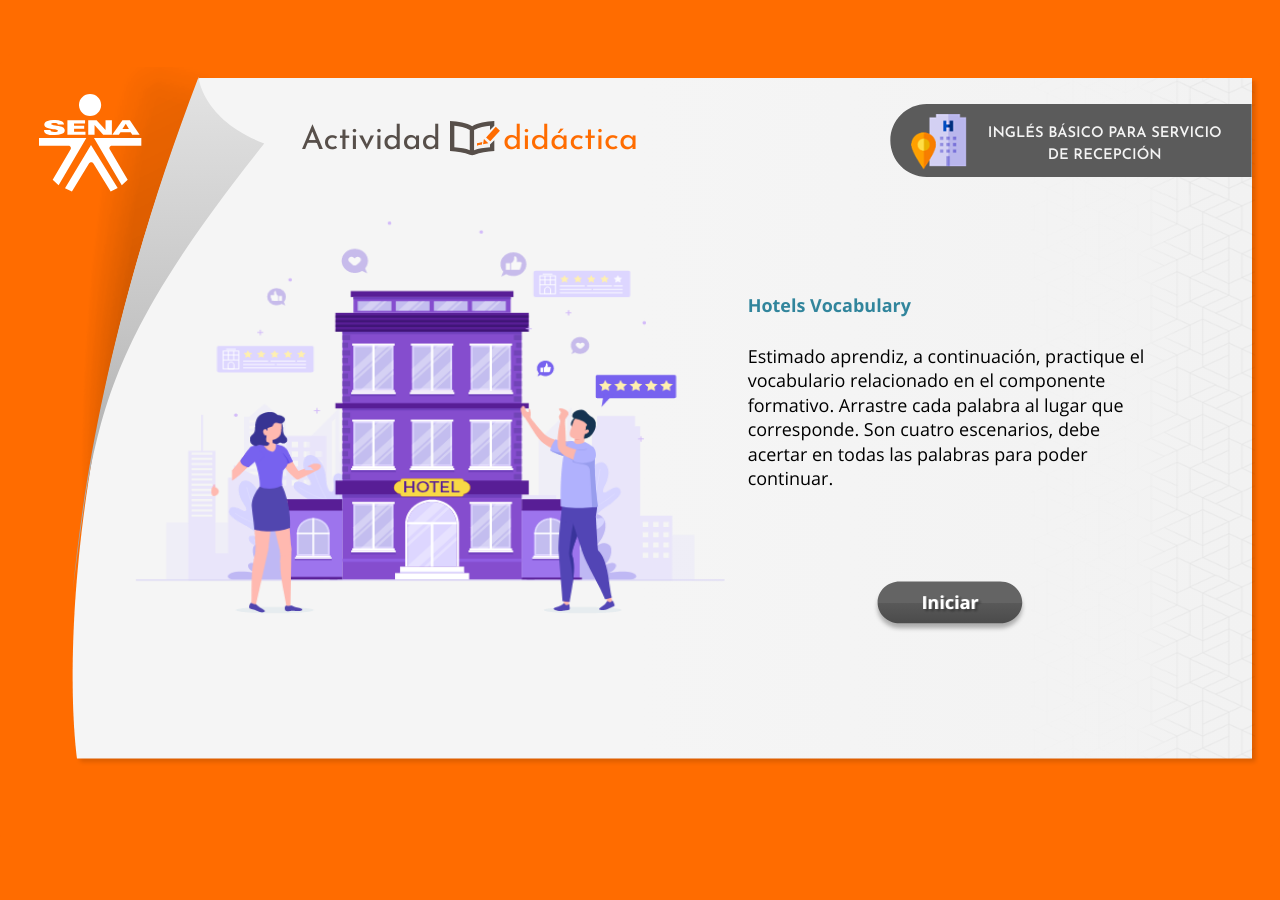
<file: actividades/actividad.html>
<!doctype html>
<html lang="es">
<head>
  <meta charset="utf-8">
  <!-- Creado con Storyline 360 - http://www.articulate.com  -->
  <!-- version: 3.54.25674.0 -->
  <title>Hotels Vocabulary </title>
  <meta http-equiv="x-ua-compatible" content="IE=edge"/>
  <meta name="viewport" content="width=device-width,initial-scale=1,user-scalable=no,shrink-to-fit=no,minimal-ui"/>
  <meta name="apple-mobile-web-app-capable" content="yes"/>
  <style>
    html, body { height: 100%; padding: 0; margin: 0 }
    #app { height: 100%; width: 100%; }
  </style>
  
  <script>window.THREE = { };</script>
</head>
<body style="background: #FF6C00" class="cs-HTML theme-classic">
  <!-- 360 -->
  <script>!function(e){var i=/iPhone/i,o=/iPod/i,n=/iPad/i,t=/(?=.*\bAndroid\b)(?=.*\bMobile\b)/i,d=/Android/i,s=/(?=.*\bAndroid\b)(?=.*\bSD4930UR\b)/i,b=/(?=.*\bAndroid\b)(?=.*\b(?:KFOT|KFTT|KFJWI|KFJWA|KFSOWI|KFTHWI|KFTHWA|KFAPWI|KFAPWA|KFARWI|KFASWI|KFSAWI|KFSAWA)\b)/i,r=/IEMobile/i,h=/(?=.*\bWindows\b)(?=.*\bARM\b)/i,a=/BlackBerry/i,l=/BB10/i,p=/Opera Mini/i,f=/(CriOS|Chrome)(?=.*\bMobile\b)/i,u=/(?=.*\bFirefox\b)(?=.*\bMobile\b)/i,c=new RegExp("(?:Nexus 7|BNTV250|Kindle Fire|Silk|GT-P1000)","i"),w=function(e,i){return e.test(i)},A=function(e){var A=e||navigator.userAgent,v=A.split("[FBAN");if(void 0!==v[1]&&(A=v[0]),this.apple={phone:w(i,A),ipod:w(o,A),tablet:!w(i,A)&&w(n,A),device:w(i,A)||w(o,A)||w(n,A)},this.amazon={phone:w(s,A),tablet:!w(s,A)&&w(b,A),device:w(s,A)||w(b,A)},this.android={phone:w(s,A)||w(t,A),tablet:!w(s,A)&&!w(t,A)&&(w(b,A)||w(d,A)),device:w(s,A)||w(b,A)||w(t,A)||w(d,A)},this.windows={phone:w(r,A),tablet:w(h,A),device:w(r,A)||w(h,A)},this.other={blackberry:w(a,A),blackberry10:w(l,A),opera:w(p,A),firefox:w(u,A),chrome:w(f,A),device:w(a,A)||w(l,A)||w(p,A)||w(u,A)||w(f,A)},this.seven_inch=w(c,A),this.any=this.apple.device||this.android.device||this.windows.device||this.other.device||this.seven_inch,this.phone=this.apple.phone||this.android.phone||this.windows.phone,this.tablet=this.apple.tablet||this.android.tablet||this.windows.tablet,"undefined"==typeof window)return this},v=function(){var e=new A;return e.Class=A,e};"undefined"!=typeof module&&module.exports&&"undefined"==typeof window?module.exports=A:"undefined"!=typeof module&&module.exports&&"undefined"!=typeof window?module.exports=v():"function"==typeof define&&define.amd?define("isMobile",[],e.isMobile=v()):e.isMobile=v()}(this);
    window.isMobile.apple.tablet = window.isMobile.apple.tablet ||
      (navigator.platform === 'MacIntel' && navigator.maxTouchPoints > 1);
    window.isMobile.apple.device = window.isMobile.apple.device || window.isMobile.apple.tablet;
    window.isMobile.tablet = window.isMobile.tablet || window.isMobile.apple.tablet;
    window.isMobile.any = window.isMobile.any || window.isMobile.apple.tablet;
  </script>

  <div id="focus-sink" tabindex="-1"></div>

  <div id="preso"></div>
  <script>
    window.DS = {};
    window.globals = {
      DATA_PATH_BASE: '',
      HAS_FRAME: true,
      HAS_SLIDE: true,

      lmsPresent: false,
      tinCanPresent: false,
      cmi5Present: false,
      aoSupport: false,
      scale: 'show all',
      captureRc: false,
      browserSize: 'optimal',
      bgColor: '#FF6C00',
      features: 'ModernPlayerCustomBackground,MultipleQuizTracking',
      themeName: 'classic',
      preloaderColor: '#FFFFFF',
      suppressAnalytics: false,
      productChannel: 'stable',
      publishSource: 'storyline',
      aid: 'aid|1ee595a8-5f44-409d-a0df-fc1c7c19d8a8',
      cid: 'fefea355-40f6-4eab-a951-5f17b586f770',
      playerVersion: '3.54.25674.0',
      maxIosVideoElements: 10,

      
      parseParams: function(qs) {
        if (window.globals.parsedParams != null) {
          return window.globals.parsedParams;
        }
        qs = (qs || window.location.search.substr(1)).split('+').join(' ');
        var params = {},
            tokens,
            re = /[?&]?([^=]+)=([^&]*)/g;

        while (tokens = re.exec(qs)) {
          params[decodeURIComponent(tokens[1]).trim()] =
            decodeURIComponent(tokens[2]).trim();
        }
        window.globals.parsedParams = params;
        return params;
      }

    };

    (function() {

      var classTypes = [ 'desktop', 'mobile', 'phone', 'tablet' ];

      var addDeviceClasses = function(prefix, testObj) {
        var curr, i;
        for (i = 0; i < classTypes.length; i++) {
          curr = classTypes[i];
          if (testObj[curr]) {
            document.body.classList.add(prefix + curr);
          }
        }
      };

      var params = window.globals.parseParams(),
          isDevicePreview = params.devicepreview === '1',
          isPhoneOverride = params.deviceType === 'phone' || (isDevicePreview && params.phone == '1'),
          isTabletOverride = (params.deviceType === 'tablet' || isDevicePreview) && !isPhoneOverride,
          isMobileOverride = isPhoneOverride || isTabletOverride;

      var deviceView = {
        desktop: !window.isMobile.any && !isMobileOverride,
        mobile: window.isMobile.any || isMobileOverride,
        phone: isPhoneOverride || (window.isMobile.phone && !isTabletOverride),
        tablet: isTabletOverride || window.isMobile.tablet
      };

      window.globals.deviceView = deviceView;
      window.isMobile.desktop = !window.isMobile.any;
      window.isMobile.mobile = window.isMobile.any;

      addDeviceClasses('view-', deviceView);

    })();
  </script>
  
  <script src='story_content/user.js' type=text/javascript></script>
  <div class="slide-loader"></div>

  <script>
    if (window.globals.deviceView.isMobile) { var doc = document, loader = doc.body.querySelector('.slide-loader'); [ 1, 2, 3 ].forEach(function(n) { var d = doc.createElement('div'); d.style.backgroundColor = window.globals.preloaderColor; d.classList.add('mobile-loader-dot'); d.classList.add('dot' + n); loader.appendChild(d); }); }
  </script>

  <div class="mobile-load-title-overlay" style="display: none">
    <div class="mobile-load-title">Hotels Vocabulary </div>
  </div>

  <div class="mobile-chrome-warning"></div>

  <script>
    
    if (window.autoSpider && window.vInterfaceObject) {
      document.querySelector('.mobile-load-title-overlay').style.display = 'none';
    }
  </script>

  

  <link rel="stylesheet" href="html5/data/css/output.min.css" data-noprefix/>
</body>
<script src="html5/lib/scripts/bootstrapper.min.js"></script>
</html>
</file>
<file: actividades/html5/data/css/output.min.css>
@font-face {
  font-family: 'Open SansBold CharsBold8D7268B7';
  src: url('[data-uri]');
  font-style: normal;
  font-weight: normal;
}
@font-face {
  font-family: 'Open Sans Charset1_ 5u215847CEC';
  src: url('[data-uri]');
  font-style: normal;
  font-weight: normal;
}
@font-face {
  font-family: 'Josefin Sans Charset1_ 0B6EC4FA';
  src: url('[data-uri]');
  font-style: normal;
  font-weight: normal;
}
@font-face {
  font-family: 'Josefin Sans SemiBoBold9D840574';
  src: url('[data-uri]');
  font-style: normal;
  font-weight: normal;
}
@font-face {
  font-family: 'ArialBold Charset1_Bold3B9CEE2A';
  src: url('[data-uri]');
  font-style: normal;
  font-weight: normal;
}
@font-face {
  font-family: 'Open Sans Charset0_v9TY33EDE6F2';
  src: url('[data-uri]');
  font-style: normal;
  font-weight: normal;
}
@font-face {
  font-family: 'Open SansBold CharsBoldE47A47C6';
  src: url('[data-uri]');
  font-style: normal;
  font-weight: normal;
}
@font-face {
  font-family: 'Josefin Sans Charset0_v5A0E9131';
  src: url('[data-uri]');
  font-style: normal;
  font-weight: normal;
}
@font-face {
  font-family: 'Josefin Sans SemiBoBold06F28574';
  src: url('[data-uri]');
  font-style: normal;
  font-weight: normal;
}
@font-face {
  font-family: 'Arial Charset0_v8wz5YMo9EE9FF07';
  src: url('[data-uri]');
  font-style: normal;
  font-weight: normal;
}
@font-face {
  font-family: 'ArialBold Charset0_Bold3D70FAD3';
  src: url('[data-uri]');
  font-style: normal;
  font-weight: normal;
}
.cs-HTML {
  background: rgba(255, 108, 0, 1);
}
.cs-npnxnanbnsnfns00000000001 .cs-infopanel  {
  box-shadow: 0 1px 0 rgba(0, 0, 0, 1);
  background: rgba(255, 255, 255, 1);
}
.cs-npnxnanbnsnfns00000000001 .cs-infopanel .cs-link {
  color: rgba(124, 34, 128, 1);
}
.cs-npnxnanbnsnfns00000000001 .cs-infopanel .cs-link:hover {
  color: rgba(0, 0, 238, 1);
}
.cs-npnxnanbnsnfns00000000001 .cs-infopanel .cs-name {
  color: rgba(68, 68, 68, 1);
}
.cs-npnxnanbnsnfns00000000001 .cs-infopanel .cs-title {
  color: rgba(153, 153, 153, 1);
}
.cs-npnxnanbnsnfns00000000001 .cs-infopanelpopup  {
  box-shadow: 0 1px 0 rgba(0, 0, 0, 1);
  background: linear-gradient(180deg, rgba(29, 29, 29, 1) 0%, rgba(11, 11, 11, 1) 100%);
}
.cs-npnxnanbnsnfns00000000001 .cs-infopanelpopup .cs-link {
  color: rgba(255, 255, 255, 1);
}
.cs-npnxnanbnsnfns00000000001 .cs-infopanelpopup .cs-link:hover {
  color: rgba(117, 117, 117, 1);
}
.cs-npnxnanbnsnfns00000000001 .cs-infopanelpopup .cs-name {
  color: rgba(114, 114, 114, 1);
}
.cs-npnxnanbnsnfns00000000001 .cs-infopanelpopup .cs-bio {
  color: rgba(255, 255, 255, 1);
}
.cs-npnxnanbnsnfns00000000001 .cs-timer  {
  color: rgba(255, 255, 255, 1);
}
.cs-npnxnanbnsnfns00000000001 .cs-duration stop:first-child {
  stop-color: rgba(0, 215, 255, 1);
}
.cs-npnxnanbnsnfns00000000001 .cs-duration stop:last-child {
  stop-color: rgba(0, 171, 255, 1);
}
.cs-npnxnanbnsnfns00000000001 .cs-elapsed stop:first-child {
  stop-color: rgba(254, 227, 71, 1);
}
.cs-npnxnanbnsnfns00000000001 .cs-elapsed stop:last-child {
  stop-color: rgba(252, 204, 42, 1);
}
.cs-npnxnanbnsnfns00000000001 .cs-timer .cs-pie .cs-innerstroke {
  stroke: rgba(255, 255, 255, 1);
}
.cs-npnxnanbnsnfns00000000001 .cs-timer .cs-pie .cs-innerborder {
  stroke: rgba(204, 204, 204, 1);
}
.cs-npnxnanbnsnfns00000000001 .cs-window  {
  box-shadow: 0 8px 5px rgba(0, 0, 0, 0.2);
  border-color: rgba(29, 29, 29, 1);
  background: rgba(42, 42, 42, 1);
  color: rgba(255, 255, 255, 1);
}
.cs-npnxnanbnsnfns00000000001 .cs-window .cs-diva {
  border-color: rgba(49, 49, 49, 1);
}
.cs-npnxnanbnsnfns00000000001 .cs-window .cs-divb {
  border-color: rgba(14, 14, 14, 1);
}
.cs-npnxnanbnsnfns00000000001 .cs-editor .cs-editor-slide {
  color: rgba(255, 255, 255, 1);
}
.cs-npnxnanbnsnfns00000000001 .cs-editor .cs-editor-html {
  color: rgba(255, 255, 255, 1);
}
.cs-npnxnanbnsnfns00000000001 .cs-editor .cs-editor-button {
  text-shadow: 0 1px 0 rgba(0, 0, 0, 1);
  color: rgba(255, 255, 255, 1);
  border-color: rgba(3, 3, 3, 1);
  background: linear-gradient(180deg, rgba(51, 51, 51, 1) 0%, rgba(20, 20, 20, 1) 100%);
}
.cs-npnxnanbnsnfns00000000001 .cs-editor .cs-editor-button:hover {
  background: linear-gradient(180deg, rgba(58, 58, 58, 1) 0%, rgba(12, 12, 12, 1) 100%);
}
.cs-npnxnanbnsnfns00000000001 .cs-editor .cs-editor-button:active {
  background: linear-gradient(180deg, rgba(20, 20, 20, 1) 0%, rgba(50, 50, 50, 1) 100%);
}
.cs-npnxnanbnsnfns00000000001 .cs-listitem  {
  color: rgba(255, 255, 255, 1);
  border-color: rgba(52, 52, 52, 1);
}
.cs-npnxnanbnsnfns00000000001 .cs-listitem.cs-viewed {
  color: rgba(135, 135, 135, 1);
}
.cs-npnxnanbnsnfns00000000001 .cs-listitem.cs-selected {
  color: rgba(255, 255, 255, 1);
  background: rgba(63, 63, 63, 1);
}
.cs-npnxnanbnsnfns00000000001 .cs-listitem.cs-selected:hover {
  background: rgba(63, 63, 63, 1);
}
.cs-npnxnanbnsnfns00000000001 .cs-listitem.cs-selected.hover {
  background: rgba(63, 63, 63, 1);
}
.cs-npnxnanbnsnfns00000000001 .cs-listitem.cs-selected:focus {
  background: rgba(63, 63, 63, 1);
}
.cs-npnxnanbnsnfns00000000001 .cs-listitem .cs-icon-carrot {
  fill: rgba(255, 255, 255, 1);
}
.cs-npnxnanbnsnfns00000000001 .cs-listitem .cs-icon-carrot .cs-shadow {
  fill: rgba(0, 0, 0, 1);
}
.cs-npnxnanbnsnfns00000000001 .cs-listitem:hover {
  background: rgba(49, 49, 49, 1);
}
.cs-npnxnanbnsnfns00000000001 .cs-listitem.hover {
  background: rgba(49, 49, 49, 1);
}
.cs-npnxnanbnsnfns00000000001 .cs-listitem:focus {
  background: rgba(49, 49, 49, 1);
}
.cs-npnxnanbnsnfns00000000001 .cs-glossary  {
  color: rgba(255, 255, 255, 1);
}
.cs-npnxnanbnsnfns00000000001 .cs-glossary .cs-scrolling-panel {
  background: rgba(51, 51, 51, 1);
}
.cs-npnxnanbnsnfns00000000001 .cs-glossary .cs-term.cs-selected .cs-choice-list-trigger {
  color: rgba(255, 255, 255, 1);
  background: rgba(63, 63, 63, 1);
}
.cs-npnxnanbnsnfns00000000001 .cs-glossary .cs-term.cs-selected .cs-choice-list-trigger:focus {
  color: rgba(255, 255, 255, 1);
  background: rgba(63, 63, 63, 1);
}
.cs-npnxnanbnsnfns00000000001 .cs-glossary .cs-term:hover .cs-choice-list-trigger {
  background: rgba(28, 28, 28, 1);
}
.cs-npnxnanbnsnfns00000000001 .cs-glossary .cs-term.hover .cs-choice-list-trigger {
  background: rgba(28, 28, 28, 1);
}
.cs-npnxnanbnsnfns00000000001 .cs-glossary .cs-term .cs-choice-list-trigger:focus {
  background: rgba(28, 28, 28, 1);
}
.cs-npnxnanbnsnfns00000000001 .cs-glossary .cs-diva {
  border-color: rgba(61, 61, 61, 1);
}
.cs-npnxnanbnsnfns00000000001 .cs-glossary .cs-divb {
  border-color: rgba(32, 32, 32, 1);
}
.cs-npnxnanbnsnfns00000000001 .cs-glossary .cs-divc {
  border-color: rgba(61, 61, 61, 1);
}
.cs-npnxnanbnsnfns00000000001 .cs-glossary .cs-heading {
  color: rgba(255, 255, 255, 1);
}
.cs-npnxnanbnsnfns00000000001 .cs-resource .cs-separator {
  border-color: rgba(44, 44, 44, 1);
}
.cs-npnxnanbnsnfns00000000001 .cs-outline  {
  color: rgba(255, 255, 255, 1);
}
.cs-npnxnanbnsnfns00000000001 .cs-outline .cs-diva {
  border-color: rgba(28, 28, 28, 1);
}
.cs-npnxnanbnsnfns00000000001 .cs-outline .cs-divb {
  border-color: rgba(54, 54, 54, 1);
}
.cs-npnxnanbnsnfns00000000001 .cs-outline .cs-divc {
  border-color: rgba(52, 52, 52, 1);
}
.cs-npnxnanbnsnfns00000000001 .cs-outline .cs-search-filter:hover {
  color: rgba(117, 117, 117, 1);
}
.cs-npnxnanbnsnfns00000000001 .cs-outline .cs-search-filter.hover {
  color: rgba(117, 117, 117, 1);
}
.cs-npnxnanbnsnfns00000000001 .cs-transcript  {
  color: rgba(255, 255, 255, 1);
}
.cs-npnxnanbnsnfns00000000001 .cs-transcript .cs-div {
  border-color: rgba(44, 44, 44, 1);
}
.cs-npnxnanbnsnfns00000000001 .cs-tabs:not(.topmenu-item) {
  color: rgba(114, 114, 114, 1);
}
.cs-npnxnanbnsnfns00000000001 .cs-tabs .cs-inner-button:not(.topmenu-item) {
  text-shadow: 0 1px 0 rgba(0, 0, 0, 1);
}
.cs-npnxnanbnsnfns00000000001 .cs-tabs:hover:not(.topmenu-item) {
  color: rgba(82, 84, 84, 1);
}
.cs-npnxnanbnsnfns00000000001 .cs-tabs.cs-selected {
  background: rgba(36, 36, 36, 1);
  color: rgba(255, 255, 255, 1);
}
.cs-npnxnanbnsnfns00000000001 .cs-seekcontrol  {
  background: linear-gradient(180deg, rgba(51, 51, 51, 1) 0%, rgba(20, 20, 20, 1) 100%);
  border-color: rgba(3, 3, 3, 1);
}
.cs-npnxnanbnsnfns00000000001 .cs-seekcontrol .cs-button:hover .cs-icon {
  fill: rgba(255, 255, 255, 1);
}
.cs-npnxnanbnsnfns00000000001 .cs-seekcontrol .cs-button.hover .cs-icon {
  fill: rgba(255, 255, 255, 1);
}
.cs-npnxnanbnsnfns00000000001 .cs-seekcontrol .cs-button .cs-icon-shadow {
  fill: rgba(0, 0, 0, 1);
}
.cs-npnxnanbnsnfns00000000001 .cs-seekcontrol .cs-button .cs-icon {
  fill: rgba(255, 255, 255, 1);
}
.cs-npnxnanbnsnfns00000000001 .cs-seekcontrol .cs-seek .cs-fill {
  background: rgba(255, 255, 255, 1);
}
.cs-npnxnanbnsnfns00000000001 .cs-seekcontrol .cs-seek {
  background: rgba(34, 34, 34, 1);
  border-color: rgba(26, 26, 26, 1);
}
.cs-npnxnanbnsnfns00000000001 .cs-searchinput .cs-input {
  color: rgba(45, 45, 45, 1);
  border-color: rgba(32, 32, 32, 1);
  background: rgba(255, 255, 255, 1);
}
.cs-npnxnanbnsnfns00000000001 .cs-searchinput .cs-input:focus {
  color: rgba(45, 45, 45, 1);
  background: rgba(255, 255, 255, 1);
}
.cs-npnxnanbnsnfns00000000001 .cs-searchinput .cs-input:hover {
  box-shadow: inset 0 0 1px 0 rgba(235, 148, 113, 0);
}
.cs-npnxnanbnsnfns00000000001 .cs-searchinput .cs-input.hover {
  box-shadow: inset 0 0 1px 0 rgba(235, 148, 113, 0);
}
.cs-npnxnanbnsnfns00000000001 .cs-searchinput .cs-button .cs-icon {
  fill: rgba(255, 255, 255, 1);
}
.cs-npnxnanbnsnfns00000000001 .cs-searchinput .cs-button:hover {
  fill: linear-gradient(180deg, rgba(58, 58, 58, 1) 0%, rgba(12, 12, 12, 1) 100%);
}
.cs-npnxnanbnsnfns00000000001 .cs-searchinput .cs-button.hover {
  fill: linear-gradient(180deg, rgba(58, 58, 58, 1) 0%, rgba(12, 12, 12, 1) 100%);
}
.cs-npnxnanbnsnfns00000000001 .cs-menu  {
  box-shadow: 0 1px 0 rgba(14, 14, 14, 1);
  background: rgba(36, 36, 36, 1);
}
.cs-npnxnanbnsnfns00000000001 .cs-topmenu-item.active .cs-tab {
  background: rgba(36, 36, 36, 1);
}
.cs-npnxnanbnsnfns00000000001 .cs-logo  {
  box-shadow: 0 1px 0 rgba(0, 0, 0, 1);
  background: rgba(255, 255, 255, 1);
}
.cs-npnxnanbnsnfns00000000001 .cs-checkbox  {
  color: rgba(255, 255, 255, 1);
}
.cs-npnxnanbnsnfns00000000001 .cs-checkbox:hover {
  border-color: rgba(156, 156, 156, 1);
}
.cs-npnxnanbnsnfns00000000001 .cs-checkbox.hover {
  border-color: rgba(156, 156, 156, 1);
}
.cs-npnxnanbnsnfns00000000001 .cs-checkbox .cs-box {
  color: rgba(255, 255, 255, 1);
  border-color: rgba(22, 22, 22, 1);
}
.cs-npnxnanbnsnfns00000000001 .cs-checkbox .cs-box:checked::after {
  color: rgba(43, 196, 0, 1);
}
.cs-npnxnanbnsnfns00000000001 .cs-checkbox .cs-box.checked.after {
  color: rgba(43, 196, 0, 1);
}
.cs-npnxnanbnsnfns00000000001 .cs-button  {
  text-shadow: 0 1px 0 rgba(255, 108, 0, 1);
  color: rgba(255, 255, 255, 1);
  border-color: rgba(255, 255, 255, 1);
  background: linear-gradient(180deg, rgba(255, 108, 0, 1) 0%, rgba(255, 108, 0, 1) 100%);
  box-shadow: 0 1px 0 rgba(255, 108, 0, 1);
}
.cs-npnxnanbnsnfns00000000001 .cs-button .cs-icon {
  fill: rgba(255, 255, 255, 1);
}
.cs-npnxnanbnsnfns00000000001 .cs-button .cs-icon-shadow {
  fill: rgba(255, 108, 0, 1);
}
.cs-npnxnanbnsnfns00000000001 .cs-button:hover {
  background: linear-gradient(180deg, rgba(90, 90, 90, 1) 0%, rgba(90, 90, 90, 1) 100%);
}
.cs-npnxnanbnsnfns00000000001 .cs-button.hover {
  background: linear-gradient(180deg, rgba(90, 90, 90, 1) 0%, rgba(90, 90, 90, 1) 100%);
}
.cs-npnxnanbnsnfns00000000001 .cs-button:active {
  background: linear-gradient(180deg, rgba(255, 108, 0, 1) 0%, rgba(255, 108, 0, 1) 100%);
}
.cs-npnxnanbnsnfns00000000001 .cs-button.cs-disabled:hover {
  background: linear-gradient(180deg, rgba(255, 108, 0, 1) 0%, rgba(255, 108, 0, 1) 100%);
}
.cs-npnxnanbnsnfns00000000001 .cs-button.cs-disabled.hover {
  background: linear-gradient(180deg, rgba(255, 108, 0, 1) 0%, rgba(255, 108, 0, 1) 100%);
}
.cs-npnxnanbnsnfns00000000001 .cs-button.cs-disabled:active {
  background: linear-gradient(180deg, rgba(255, 108, 0, 1) 0%, rgba(255, 108, 0, 1) 100%);
}
.cs-npnxnanbnsnfns00000000001 .cs-button.cs-volume:hover {
  background: linear-gradient(180deg, rgba(255, 108, 0, 1) 0%, rgba(255, 108, 0, 1) 100%);
}
.cs-npnxnanbnsnfns00000000001 .cs-button.cs-volume.hover {
  background: linear-gradient(180deg, rgba(255, 108, 0, 1) 0%, rgba(255, 108, 0, 1) 100%);
}
.cs-npnxnanbnsnfns00000000001 .cs-button.cs-volume:active {
  background: linear-gradient(180deg, rgba(255, 108, 0, 1) 0%, rgba(255, 108, 0, 1) 100%);
}
.cs-npnxnanbnsnfns00000000001.cs-base  {
  color: rgba(255, 255, 255, 1);
  border-color: rgba(255, 108, 0, 1);
  background: linear-gradient(180deg, rgba(255, 108, 0, 1) 0%, rgba(255, 108, 0, 1) 100%);
}
.cs-npnxnanbnsnfns00000000001.cs-base .cs-separator .cs-diva {
  background: rgba(14, 14, 14, 1);
}
.cs-npnxnanbnsnfns00000000001.cs-base .cs-separator .cs-divb {
  background: rgba(49, 49, 49, 1);
}
.cs-npnxnanbnsnfns00000000001.cs-base .cs-topmenu-item.active .cs-tab {
  border-color: rgba(14, 14, 14, 1);
}
.cs-npnxnanbnsnfns00000000001.cs-base .cs-topmenu-item.active .cs-panel {
  border-color: rgba(14, 14, 14, 1);
}
.cs-npnxnanbnsnfns00000000001.cs-base .cs-left {
  background: linear-gradient(180deg, rgba(27, 27, 27, 1) 0%, rgba(10, 10, 10, 1) 100%);
}
.cs-npnxnanbnsnfns00000000001.cs-base .cs-area-primary .cs-slide-container {
  background: linear-gradient(180deg, rgba(255, 108, 0, 1) 0%, rgba(255, 108, 0, 1) 100%);
}
.cs-npnxnanbnsnfns00000000001 .cs-volume::-moz-range-thumb {
  border-color: rgba(28, 28, 28, 1);
  box-shadow: inset 0 0 1px 0 rgba(90, 90, 90, 1);
  background: rgba(76, 76, 76, 1);
}
.cs-npnxnanbnsnfns00000000001 .cs-volume::-ms-thumb {
  border-color: rgba(28, 28, 28, 1);
  box-shadow: inset 0 0 1px 0 rgba(90, 90, 90, 1);
  background: rgba(76, 76, 76, 1);
}
.cs-npnxnanbnsnfns00000000001 .cs-volume::-webkit-slider-thumb {
  border-color: rgba(28, 28, 28, 1);
  box-shadow: inset 0 0 1px 0 rgba(90, 90, 90, 1);
  background: rgba(76, 76, 76, 1);
}
.cs-npnxnanbnsnfns00000000001 .cs-volume::-moz-range-track {
  border-color: rgba(73, 73, 73, 1);
  background: rgba(49, 49, 49, 1);
}
.cs-npnxnanbnsnfns00000000001 .cs-volume::-ms-track {
  border-color: rgba(73, 73, 73, 1);
  background: rgba(49, 49, 49, 1);
}
.cs-npnxnanbnsnfns00000000001 .cs-volume::-webkit-slider-runnable-track {
  border-color: rgba(73, 73, 73, 1);
  background: rgba(49, 49, 49, 1);
}
body.show-focus .tab-focus-box {
  border-color: rgba(255, 255, 0, 1);
}
.skipnav {
  border-color: rgba(255, 255, 0, 1);
}
.fn-npnxnanbsnfns00000000001 {
  font-family: 'Open SansD6FFC9F9';
  -webkit-font-variant-ligatures: no-common-ligatures;
  font-variant-ligatures: no-common-ligatures;
}
.fn-pxabnsnfns00000000001 {
  font-family: 'Open SansD6FFC9F9';
  -webkit-font-variant-ligatures: no-common-ligatures;
  font-variant-ligatures: no-common-ligatures;
}
.fn-npxnabnsnfns00000000001 {
  font-family: 'Open SansD6FFC9F9';
  -webkit-font-variant-ligatures: no-common-ligatures;
  font-variant-ligatures: no-common-ligatures;
}
.fn-npnxnanbnsnfns00000000001 {
  font-family: 'Open SansD6FFC9F9';
  -webkit-font-variant-ligatures: no-common-ligatures;
  font-variant-ligatures: no-common-ligatures;
}
.fn-pxabnsnfns00000000000 {
  font-family: 'Open SansD6FFC9F9';
  -webkit-font-variant-ligatures: no-common-ligatures;
  font-variant-ligatures: no-common-ligatures;
}
@font-face {
  font-family: 'Open SansD6FFC9F9';
  src: url('[data-uri]');
  font-style: normal;
  font-weight: bold;
}
@font-face {
  font-family: 'Open SansD6FFC9F9';
  src: url('[data-uri]');
  font-style: normal;
  font-weight: normal;
}
.cs-InvalidPromptSlide .cs-6kkgdj7sYzd-InvalidPromptSlide-btn0 {
  color: rgba(255, 255, 255, 1);
  border-color: rgba(3, 3, 3, 1);
  background: linear-gradient(180deg, rgba(51, 51, 51, 1) 0%, rgba(20, 20, 20, 1) 100%);
  text-shadow: 0 1px 0 rgba(0, 0, 0, 1);
}
.cs-InvalidPromptSlide .cs-6kkgdj7sYzd-InvalidPromptSlide-btn0 .cs-html {
  color: rgba(255, 255, 255, 1);
}
.cs-InvalidPromptSlide .cs-6kkgdj7sYzd-InvalidPromptSlide-btn0 .cs-slide {
  border-color: rgba(255, 255, 255, 1);
}
.cs-InvalidPromptSlide .cs-6kkgdj7sYzd-InvalidPromptSlide-btn0:hover {
  background: linear-gradient(180deg, rgba(58, 58, 58, 1) 0%, rgba(12, 12, 12, 1) 100%);
}
.cs-InvalidPromptSlide .cs-6kkgdj7sYzd-InvalidPromptSlide-btn0:active {
  background: linear-gradient(180deg, rgba(20, 20, 20, 1) 0%, rgba(50, 50, 50, 1) 100%);
}
.cs-PrintPromptSlide .cs-6kkgdj7sYzd-PrintPromptSlide-btn0 {
  color: rgba(255, 255, 255, 1);
  border-color: rgba(3, 3, 3, 1);
  background: linear-gradient(180deg, rgba(51, 51, 51, 1) 0%, rgba(20, 20, 20, 1) 100%);
  text-shadow: 0 1px 0 rgba(0, 0, 0, 1);
}
.cs-PrintPromptSlide .cs-6kkgdj7sYzd-PrintPromptSlide-btn0 .cs-html {
  color: rgba(255, 255, 255, 1);
}
.cs-PrintPromptSlide .cs-6kkgdj7sYzd-PrintPromptSlide-btn0 .cs-slide {
  border-color: rgba(255, 255, 255, 1);
}
.cs-PrintPromptSlide .cs-6kkgdj7sYzd-PrintPromptSlide-btn0:hover {
  background: linear-gradient(180deg, rgba(58, 58, 58, 1) 0%, rgba(12, 12, 12, 1) 100%);
}
.cs-PrintPromptSlide .cs-6kkgdj7sYzd-PrintPromptSlide-btn0:active {
  background: linear-gradient(180deg, rgba(20, 20, 20, 1) 0%, rgba(50, 50, 50, 1) 100%);
}
.cs-ScrollPromptSlide .cs-6kkgdj7sYzd-ScrollPromptSlide-btn0 {
  color: rgba(255, 255, 255, 1);
  border-color: rgba(3, 3, 3, 1);
  background: linear-gradient(180deg, rgba(51, 51, 51, 1) 0%, rgba(20, 20, 20, 1) 100%);
  text-shadow: 0 1px 0 rgba(0, 0, 0, 1);
}
.cs-ScrollPromptSlide .cs-6kkgdj7sYzd-ScrollPromptSlide-btn0 .cs-html {
  color: rgba(255, 255, 255, 1);
}
.cs-ScrollPromptSlide .cs-6kkgdj7sYzd-ScrollPromptSlide-btn0 .cs-slide {
  border-color: rgba(255, 255, 255, 1);
}
.cs-ScrollPromptSlide .cs-6kkgdj7sYzd-ScrollPromptSlide-btn0:hover {
  background: linear-gradient(180deg, rgba(58, 58, 58, 1) 0%, rgba(12, 12, 12, 1) 100%);
}
.cs-ScrollPromptSlide .cs-6kkgdj7sYzd-ScrollPromptSlide-btn0:active {
  background: linear-gradient(180deg, rgba(20, 20, 20, 1) 0%, rgba(50, 50, 50, 1) 100%);
}
.cs-ExternalInterfaceErrorSlide .cs-buttonOK {
  color: rgba(255, 255, 255, 1);
  border-color: rgba(3, 3, 3, 1);
  background: linear-gradient(180deg, rgba(51, 51, 51, 1) 0%, rgba(20, 20, 20, 1) 100%);
  text-shadow: 0 1px 0 rgba(0, 0, 0, 1);
}
.cs-ExternalInterfaceErrorSlide .cs-buttonOK .cs-html {
  color: rgba(255, 255, 255, 1);
}
.cs-ExternalInterfaceErrorSlide .cs-buttonOK .cs-slide {
  border-color: rgba(255, 255, 255, 1);
}
.cs-ExternalInterfaceErrorSlide .cs-buttonOK:hover {
  background: linear-gradient(180deg, rgba(58, 58, 58, 1) 0%, rgba(12, 12, 12, 1) 100%);
}
.cs-ExternalInterfaceErrorSlide .cs-buttonOK:active {
  background: linear-gradient(180deg, rgba(20, 20, 20, 1) 0%, rgba(50, 50, 50, 1) 100%);
}
</file>
